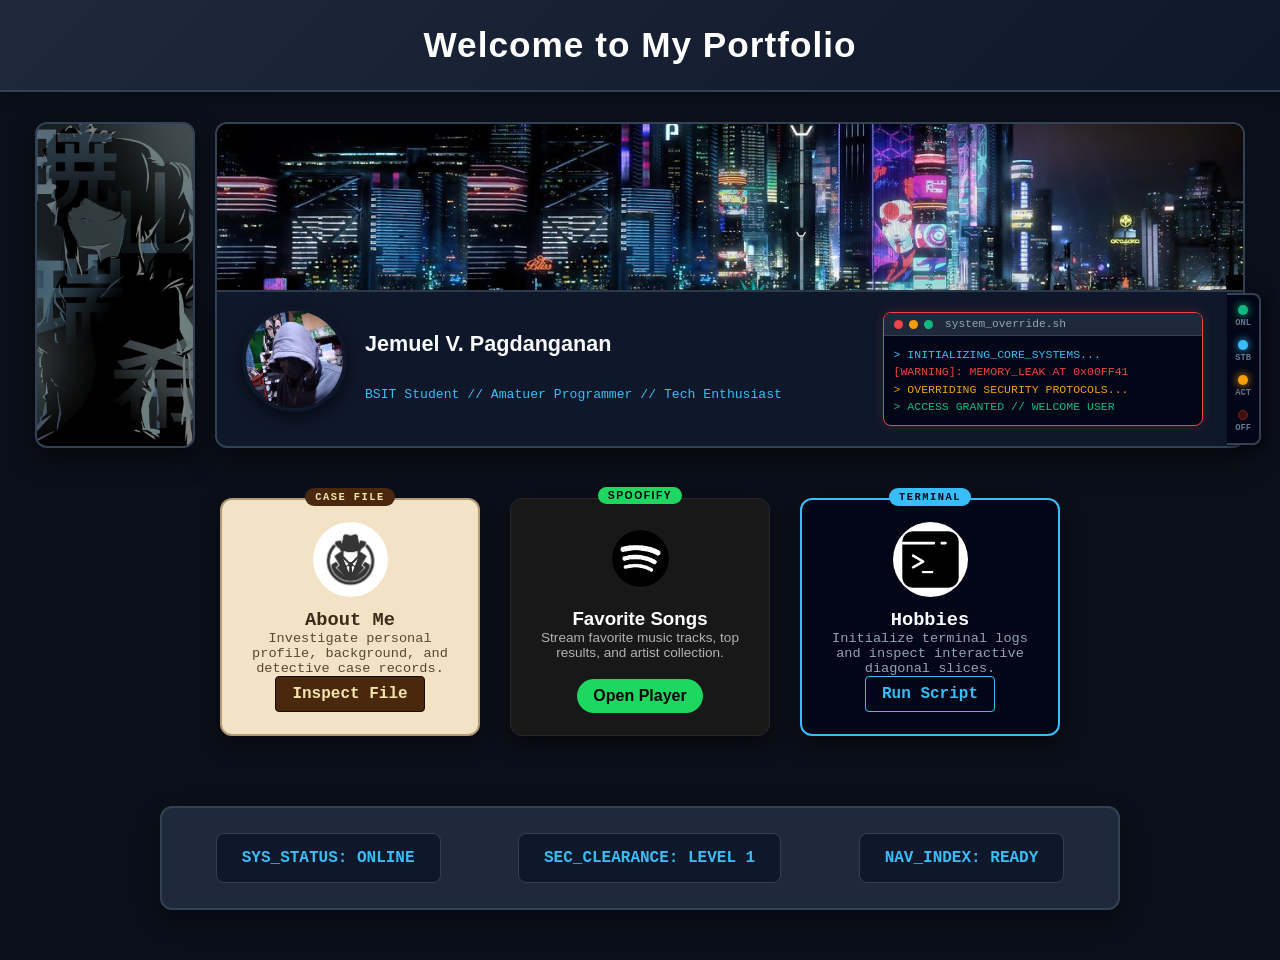
<file: 01-index.html>
<!DOCTYPE html>
<html lang="en">

<head>
    <meta charset="UTF-8">
    <meta name="viewport" content="width=device-width, initial-scale=1.0">
    <link rel="stylesheet" href="css/main.css">
    <title>Portfolio</title>
</head>

<body class="home-page"> 

<header class="header"> 
    <h1>Welcome to My Portfolio</h1>
</header>

<!-- ================= PROFILE SECTION ================= -->
<div class="profile-section-layout">
    
    <!-- LEFT: Larger Vertical Cyber Banner -->
    <div class="vertical-banner">
        <img src="img/v-banner.jpeg " alt="Vertical Banner">
        <div class="banner-overlay-text">
        </div>
    </div>

    <!-- 2. CENTER: Main Profile Box with Attached LEDs -->
    <div class="profile-center-panel">
        <div class="profile-banner">
            <img src="img/banner.jpeg" alt="Banner Background">
        </div>

        <div class="profile-content">
            
            <!-- Left Side of Card: Avatar + Name Info -->
            <div class="profile-avatar-container">
                <img src="img/Jem.jpeg" alt="Profile Picture" class="profile-avatar">
                <div class="profile-info">
                    <h2>Jemuel V. Pagdanganan</h2>
                    <p class="profile-tagline">BSIT Student // Amatuer Programmer // Tech Enthusiast</p>
                </div>
            </div>

            <!-- Right Side of Card: Bugging Terminal (Beside Info) -->
            <div class="crazy-terminal">
                <div class="terminal-bar">
                    <span class="term-dot red"></span>
                    <span class="term-dot yellow"></span>
                    <span class="term-dot green"></span>
                    <span class="term-title">system_override.sh</span>
                </div>
                <div class="terminal-screen">
                    <p class="glitch-line line1">&gt; INITIALIZING_CORE_SYSTEMS...</p>
                    <p class="glitch-line line2">[WARNING]: MEMORY_LEAK AT 0x00FF41</p>
                    <p class="glitch-line line3">&gt; OVERRIDING SECURITY PROTOCOLS...</p>
                    <p class="glitch-line line4">&gt; ACCESS GRANTED // WELCOME USER</p>
                </div>
            </div>

            <!-- Attached LED Status Strip (Right Edge) -->
            <div class="attached-led-strip">
                <div class="led-node" title="System Online">
                    <div class="led-light online-blink"></div>
                    <span class="led-tag">ONL</span>
                </div>

                <div class="led-node" title="System Stable">
                    <div class="led-light stable-pulse"></div>
                    <span class="led-tag">STB</span>
                </div>

                <div class="led-node" title="Core Active">
                    <div class="led-light core-active"></div>
                    <span class="led-tag">ACT</span>
                </div>

                <div class="led-node" title="Meltdown Disabled">
                    <div class="led-light meltdown-off"></div>
                    <span class="led-tag">OFF</span>
                </div>
            </div>

        </div>
    </div>

</div>

<!-- ================= NAVIGATION BAR BELOW PROFILE ================= -->
<nav class="navbar"> 
    
    <!-- About Card: Detective Manila File Style -->
    <div class="nav-card nav-card-detective">
        <div class="card-badge">CASE FILE</div>
        <img src="img/about-icon.jpeg" alt="About">
        <h3>About Me</h3>
        <p>Investigate personal profile, background, and detective case records.</p>
        <a href="02-about.html">Inspect File</a>
    </div>

    <!-- Artist Card: Spotify Dark Mode Style -->
    <div class="nav-card nav-card-spotify">
        <div class="card-badge">SPOOFIFY</div>
        <img src="img/song-icon.png" alt="artist">
        <h3>Favorite Songs</h3>
        <p>Stream favorite music tracks, top results, and artist collection.</p>
        <a href="03-songs.html">Open Player</a>
    </div>

    <!-- Hobbies Card: Tech Terminal Style -->
    <div class="nav-card nav-card-terminal">
        <div class="card-badge">TERMINAL</div>
        <img src="img/hobby-icon.jpeg" alt="Hobbies">
        <h3>Hobbies</h3>
        <p>Initialize terminal logs and inspect interactive diagonal slices.</p>
        <a href="04-hobby.html">Run Script</a>
    </div>

</nav>

<main class="main-content">
    <div class="carousel"> 
        <ul class="carousel-slides">
            <li class="carousel-item">SYS_STATUS: ONLINE</li>
            <li class="carousel-item">SEC_CLEARANCE: LEVEL 1</li>
            <li class="carousel-item">NAV_INDEX: READY</li>
        </ul>
    </div>
</main>

</body>
</html>
</file>
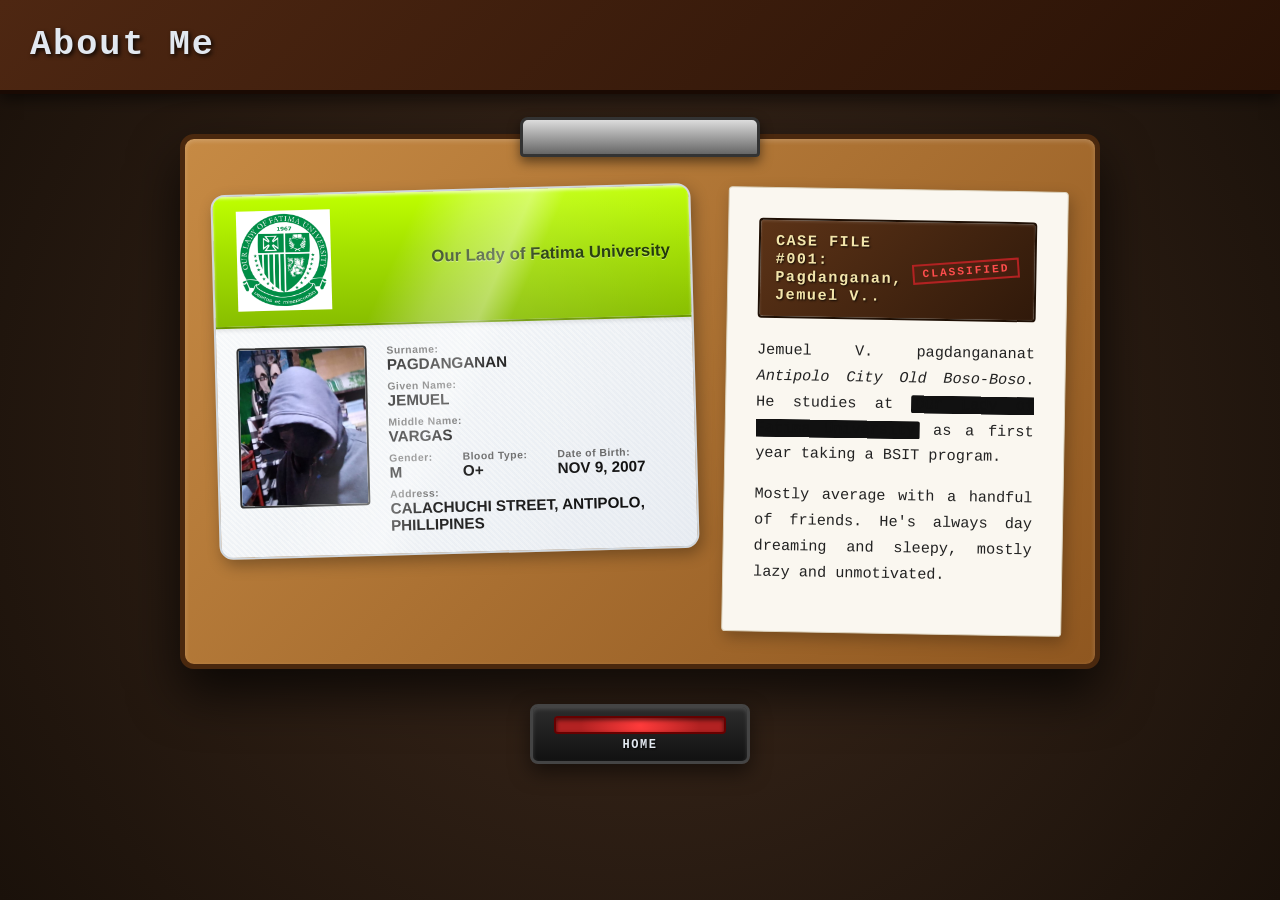
<file: 02-about.html>
<!DOCTYPE html>
<html lang="en">
<head>
    <meta charset="UTF-8">
    <meta name="viewport" content="width=device-width, initial-scale=1.0">
    <link rel="stylesheet" href="css/main.css">
    <title>About Me</title>
</head>

<body class="about-page"> 

<header class="header"> 
    <h1>About Me</h1>
</header>

<main class="main-content">
    
    <div class="clipboard-table-wrapper">
        <div class="clipboard">
            <div class="clipboard-clip"></div>

            <div class="clipboard-content">
                
                <!-- Left: ID Card -->
                <div class="id-card">
                    <div class="id-header">
                        <img src="img/olfu.jpeg" class="id-logo">
                        <div class="id-title">
                            <h2>Our Lady of Fatima University</h2>
                        </div>
                    </div>

                    <div class="id-body">
                        <div class="id-image-container">
                            <img src="img/Jem.jpeg">
                        </div>

                        <div class="id-info">
                            <div class="info">
                                <span class="label">Surname:</span>
                                <span class="value">Pagdanganan</span>
                            </div>
                            <div class="info">
                                <span class="label">Given Name:</span>
                                <span class="value">Jemuel</span>
                            </div>
                            <div class="info">
                                <span class="label">Middle Name:</span>
                                <span class="value">Vargas</span>
                            </div>

                            <div class="info-row">
                                <div class="info">
                                    <span class="label">Gender:</span>
                                    <span class="value">M</span>
                                </div>
                                <div class="info">
                                    <span class="label">Blood Type:</span>
                                    <span class="value">O+</span>
                                </div>
                                <div class="info">
                                    <span class="label">Date of Birth:</span>
                                    <span class="value">nov 9, 2007</span>
                                </div>
                            </div>

                            <div class="info">
                                <span class="label">Address:</span>
                                <span class="value">Calachuchi Street, Antipolo, Phillipines</span>
                            </div>
                        </div>
                    </div>
                </div>

                <!-- Right: Detective Paper Notes -->
                <div class="detective-paper">
                    <div class="paper-header">
                        <h3>CASE FILE #001: Pagdanganan, Jemuel V..</h3>
                        <span class="stamp">CLASSIFIED</span>
                    </div>
                    <div class="paper-body">
                        <p><bold>Jemuel V. pagdanganan</bold>at <em>Antipolo City Old Boso-Boso</em>. He studies at <del>Our Lady of Fatima University</del> as a first year taking a BSIT program.</p>
                        <p>Mostly average with a handful of friends. He's always day dreaming and sleepy, mostly lazy and unmotivated.</p>
                    </div>
                </div>

            </div>
        </div>

        <div class="detective-desk-tools">
            <a href="01-index.html" class="ink-cartridge-btn" title="Click to ink stamp and return home">
                <div class="ink-lid"></div>
                <div class="ink-pad-label">HOME</div>
            </a>
        </div>
        
    </div>

</main>

</body>
</html>
</file>
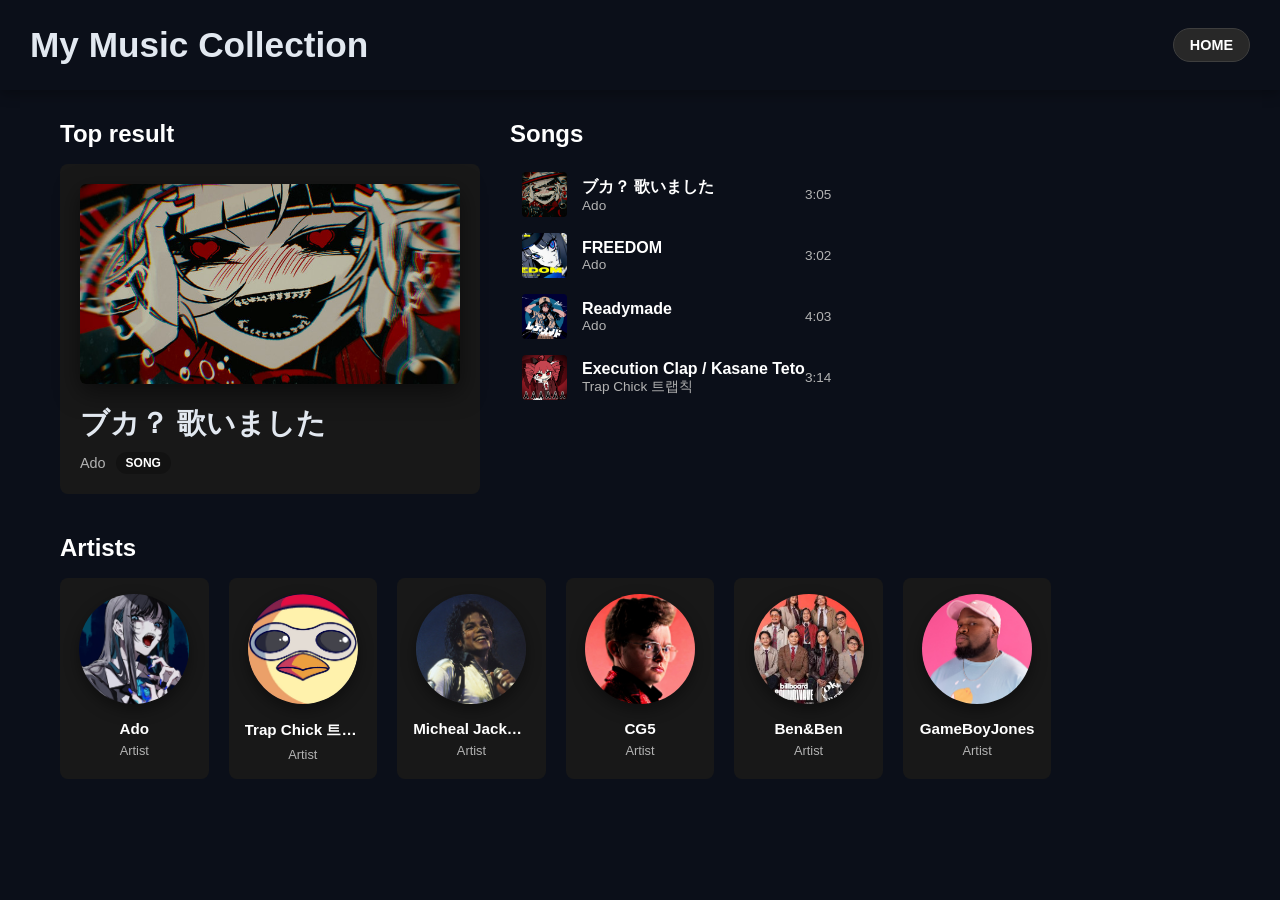
<file: 03-songs.html>
<!DOCTYPE html>
<html lang="en">
<head>
    <meta charset="UTF-8">
    <meta name="viewport" content="width=device-width, initial-scale=1.0">
    <link rel="stylesheet" href="css/main.css">
    <title>Favorite artist</title>
</head>

<body class="artist-page">

<header class="header"> 
    <h1>My Music Collection</h1>
    <a href="01-index.html" class="header-home-btn">HOME</a>
</header>

<main class="spotify-container">
    
    <!-- TOP SECTION: Top Result (Left) & artist List (Right) -->
    <section class="top-section">

        <!-- Top Result Card -->
        <div class="top-result-card">
            <h2>Top result</h2>
            <div class="result-box">
                <img src="img/songs/loveka.jpeg" alt="Album Cover" class="album-art">
                <h3 class="track-title">ブカ？ 歌いました</h3>
                <p class="artist-subtitle">Ado<span class="badge">Song</span></p>
            </div>
        </div>

        <!-- songs Tracklist -->
        <div class="artist-list-container">
            <h2>Songs</h2>
            <ul class="song-list">
                <li class="song-row">
                    <img src="img/songs/loveka.jpeg" alt="Track Cover" class="track-thumb">
                    <div class="track-info">
                        <span class="song-name">ブカ？ 歌いました</span>
                        <span class="artist-name">Ado</span>
                    </div>
                    <span class="duration">3:05</span>
                </li>

                <li class="song-row">
                    <img src="img/songs/freedom.jpeg" alt="Track Cover" class="track-thumb">
                    <div class="track-info">
                        <span class="song-name">FREEDOM</span>
                        <span class="artist-name">Ado</span>
                    </div>
                    <span class="duration">3:02</span>
                </li>

                <li class="song-row">
                    <img src="img/songs/readymade.jpeg" alt="Track Cover" class="track-thumb">
                    <div class="track-info">
                        <span class="song-name">Readymade</span>
                        <span class="artist-name">Ado</span>
                    </div>
                    <span class="duration">4:03</span>
                </li>

                <li class="song-row">
                    <img src="img/songs/executionclap.jpeg" alt="Track Cover" class="track-thumb">
                    <div class="track-info">
                        <span class="song-name">Execution Clap / Kasane Teto</span>
                        <span class="artist-name">Trap Chick 트랩칙</span>
                    </div>
                    <span class="duration">3:14</span>
                </li>
            </ul>
        </div>

    </section>

    <!-- BOTTOM SECTION: Artists Row -->
    <section class="artists-section">
        <h2>Artists</h2>
        <div class="artist-grid">
            
            <div class="artist-card">
                <img src="img/artist/ado.jpeg" class="artist-img">
                <p class="artist-title">Ado</p>
                <span class="role">Artist</span>
            </div>

            <div class="artist-card">
                <img src="img/artist/trapchick.jpeg" class="artist-img">
                <p class="artist-title">Trap Chick 트랩칙</p>
                <span class="role">Artist</span>
            </div>

            <div class="artist-card">
                <img src="img/artist/mj.jpeg" class="artist-img">
                <p class="artist-title">Micheal Jackson</p>
                <span class="role">Artist</span>
            </div>

            <div class="artist-card">
                <img src="img/artist/cg5.jpeg" class="artist-img">
                <p class="artist-title">CG5</p>
                <span class="role">Artist</span>
            </div>

            <div class="artist-card">
                <img src="img/artist/ben&ben.jpeg" alt="Ben&Ben" class="artist-img">
                <p class="artist-title">Ben&Ben</p>
                <span class="role">Artist</span>
            </div>

            <div class="artist-card">
                <img src="img/artist/gameboyjones.jpeg" class="artist-img">
                <p class="artist-title">GameBoyJones</p>
                <span class="role">Artist</span>
            </div>

        </div>
    </section>

</main>

</body>
</html>
</file>
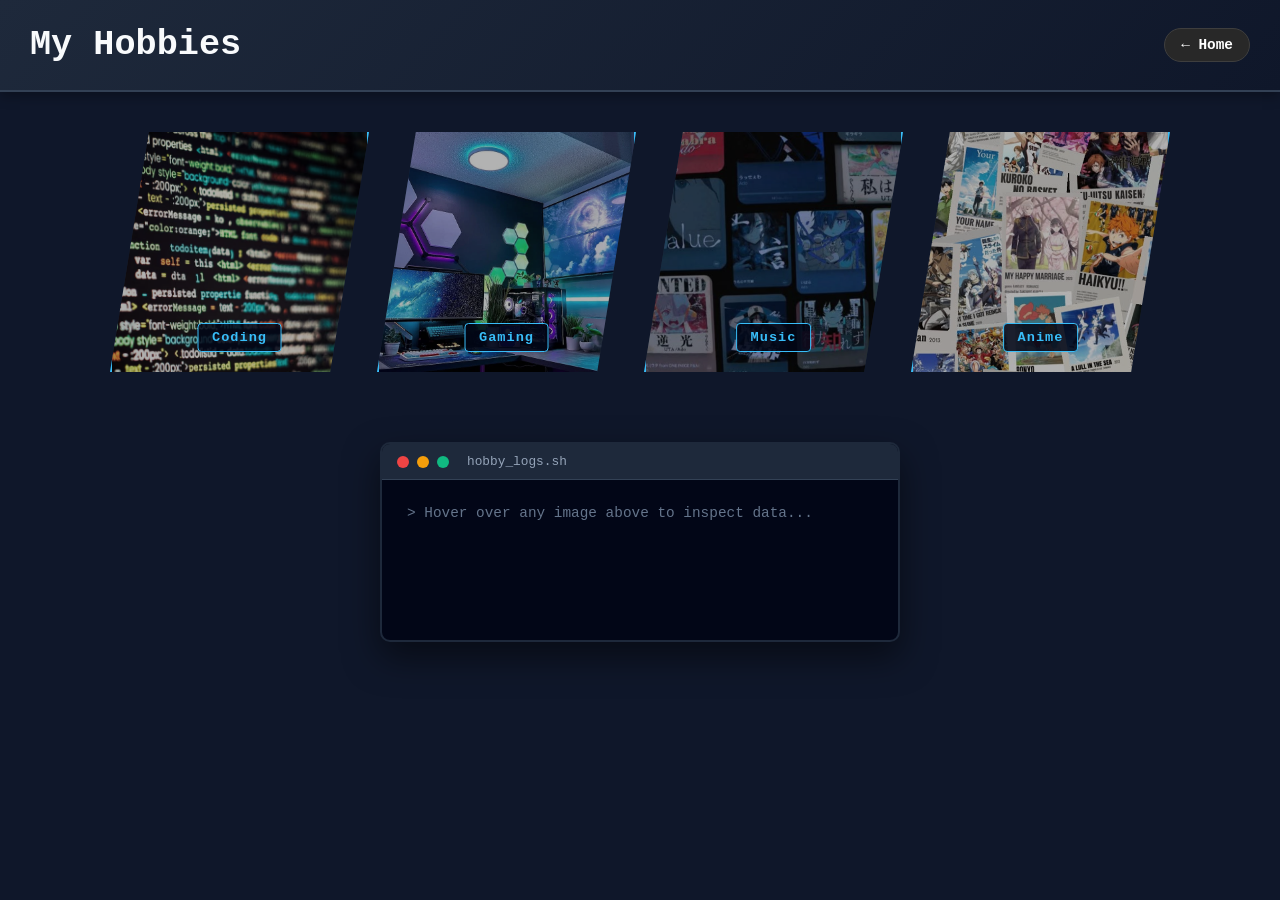
<file: 04-hobby.html>
<!DOCTYPE html>
<html lang="en">
<head>
    <meta charset="UTF-8">
    <meta name="viewport" content="width=device-width, initial-scale=1.0">
    <link rel="stylesheet" href="css/main.css">
    <title>My Hobbies</title>
</head>
<body class="hobby-page">

<header class="header"> 
    <h1>My Hobbies</h1>
    <a href="01-index.html" class="header-home-btn">← Home</a>
</header>

<main class="hobby-container">

    <!-- HORIZONTAL DIAGONAL SLICED IMAGE STRIP -->
    <div class="diagonal-row">
        
        <div class="diagonal-slice" data-hobby="Coding: I code stuff that I think is possible just to figure out that they already exist.">
            <span class="slice-label">Coding</span>
            <img src="img/hobbies/coding.jpeg" alt="Coding">
        </div>

        <div class="diagonal-slice" data-hobby="Gaming & Strategy: I like to play Moba and bunch of offline strategy games.">
            <span class="slice-label">Gaming</span>
            <img src="img/hobbies/gaming.jpeg" alt="Gaming">
        </div>

        <div class="diagonal-slice" data-hobby="Music: I like to listen to music while I day dream.">
            <span class="slice-label">Music</span>
            <img src="img/hobbies/music0.jpeg" alt="Music">
        </div>

        <div class="diagonal-slice" data-hobby="Anime: I like watching anime as its the result of human imagination.">
            <span class="slice-label">Anime</span>
            <img src="img/hobbies/anime.jpeg" alt="Photography">
        </div>

    </div>

    <!-- TERMINAL BOX FOR TYPING DESCRIPTION BELOW/BESIDE -->
    <div class="terminal-box">
        <div class="terminal-header">
            <span class="dot red"></span>
            <span class="dot yellow"></span>
            <span class="dot green"></span>
            <span class="terminal-title">hobby_logs.sh</span>
        </div>
        <div class="terminal-body">
            <p class="terminal-prompt">&gt; Hover over any image above to inspect data...</p>
            <p id="terminal-text" class="terminal-output"></p>
        </div>
    </div>

</main>

<script>
    const slices = document.querySelectorAll('.diagonal-slice');
    const terminalText = document.getElementById('terminal-text');

    slices.forEach(slice => {
        slice.addEventListener('mouseenter', () => {
            terminalText.textContent = slice.getAttribute('data-hobby');
        });
        slice.addEventListener('mouseleave', () => {
            terminalText.textContent = "";
        });
    });
</script>

</body>
</html>
</file>
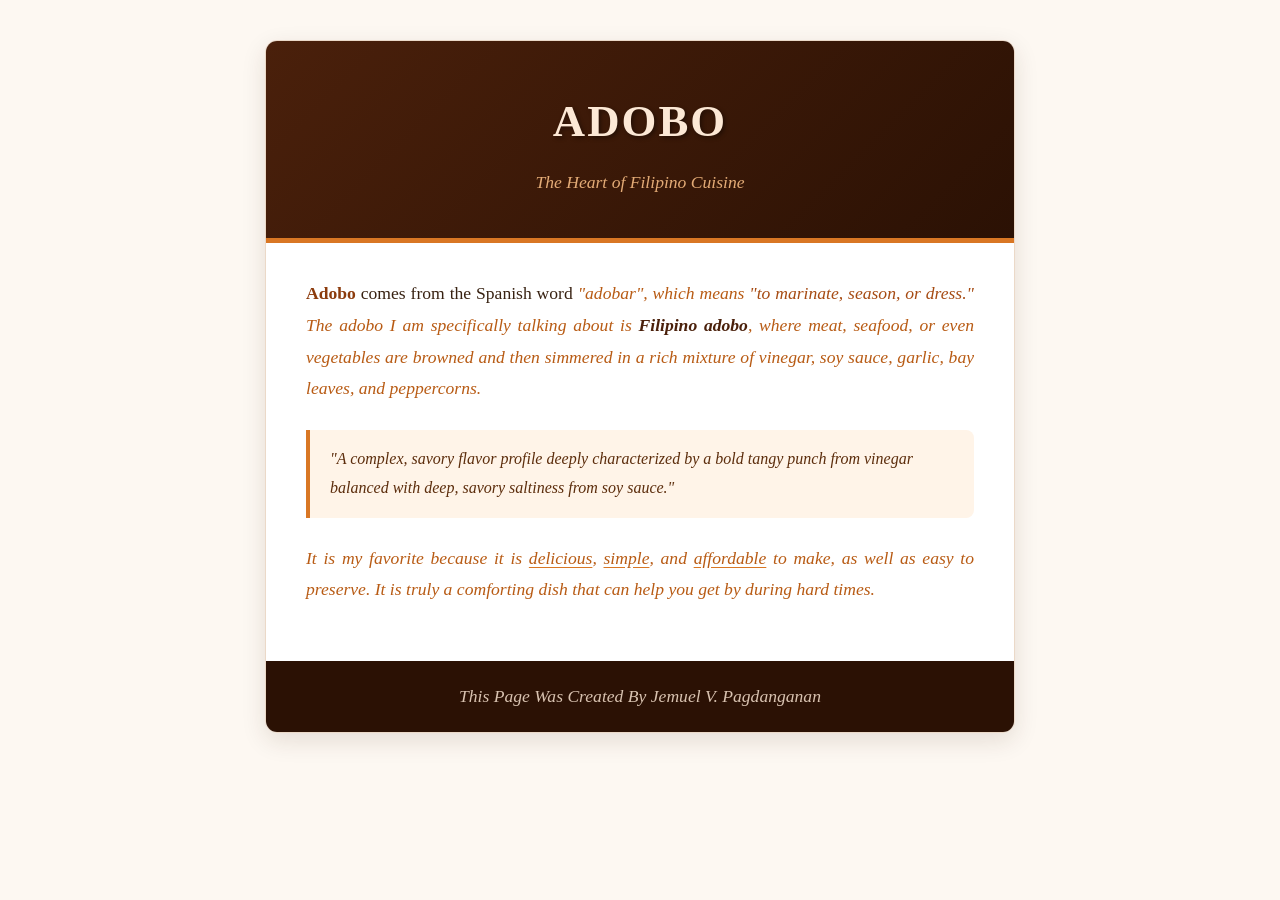
<file: 05-food.html>
<!DOCTYPE html>
<html lang="en">
<head>
    <meta charset="UTF-8">
    <meta name="viewport" content="width=device-width, initial-scale=1.0">
    <title>My Favorite Food - Filipino Adobo</title>
    <style>
        * {
            box-sizing: border-box;
            margin: 0;
            padding: 0;
        }

        body {
            background-color: #fdf8f2;
            color: #382212;
            font-family: Georgia, 'Times New Roman', serif;
            line-height: 1.8;
            min-height: 100vh;
            display: flex;
            flex-direction: column;
            align-items: center;
        }

        .container {
            max-width: 750px;
            width: 90%;
            margin: 40px auto;
            background-color: #ffffff;
            border-radius: 12px;
            box-shadow: 0 8px 24px rgba(61, 35, 16, 0.12);
            overflow: hidden;
            border: 1px solid #ebd9c8;
        }

        header {
            background: linear-gradient(135deg, #4a200b 0%, #2b1104 100%); 
            color: #fce8d5;
            padding: 40px 20px;
            text-align: center;
            border-bottom: 5px solid #d97724; 
        }

        header h1 {
            font-size: 2.8rem;
            letter-spacing: 2px;
            text-transform: uppercase;
            font-weight: 700;
            text-shadow: 2px 2px 4px rgba(0, 0, 0, 0.4);
            margin-bottom: 5px;
        }

        header .subtitle {
            font-style: italic;
            color: #e3ab76;
            font-size: 1.1rem;
        }

        main {
            padding: 35px 40px;
        }

        p {
            font-size: 1.1rem;
            margin-bottom: 20px;
            text-align: justify;
        }

        b {
            color: #4a200b;
            font-weight: bold;
        }

        strong { 
            color: #8c3b0c;
            font-weight: bold;
        }

        i {
            color: #a64b13;
            font-style: italic;
        }

        em {
            color: #b85b14; 
            font-style: italic;
        }

        u {
            text-decoration: underline;
            text-decoration-color: #d97724;
            text-underline-offset: 3px;
        }

        .highlight-box {
            background-color: #fff4e8;
            border-left: 4px solid #d97724;
            padding: 15px 20px;
            margin: 25px 0;
            border-radius: 0 8px 8px 0;
            font-style: italic;
            color: #5c2d0c;
        }

        footer {
            background-color: #2b1104;
            color: #d8c2b0;
            text-align: center;
            padding: 20px;
            font-size: 0.95rem;
            margin-top: auto;
            width: 100%;
        }

        footer p {
            margin: 0;
            text-align: center;
            text-transform: capitalize;
        }
        
        @media (max-width: 600px) {
            main {
                padding: 25px 20px;
            }
            header h1 {
                font-size: 2.1rem;
            }
        }
    </style>
</head>
<body>

<div class="container">
    <header>
        <h1>Adobo</h1>
        <div class="subtitle">The Heart of Filipino Cuisine</div>
    </header>

    <main>
        <p>
            <strong>Adobo</strong> comes from the Spanish word <em>"adobar"</i>, which means <i>"to marinate, season, or dress."</i> The adobo I am specifically talking about is <b>Filipino adobo</b>, where meat, seafood, or even vegetables are browned and then simmered in a rich mixture of vinegar, soy sauce, garlic, bay leaves, and peppercorns.
        </p>

        <div class="highlight-box">
            "A complex, savory flavor profile deeply characterized by a bold tangy punch from vinegar balanced with deep, savory saltiness from soy sauce."
        </div>

        <p>
            It is my favorite because it is <u>delicious</u>, <u>simple</u>, and <u>affordable</u> to make, as well as easy to preserve. It is truly a comforting dish that can help you get by during hard times.
        </p>
    </main>

    <footer>
        <p>This page was created by Jemuel V. Pagdanganan</p>
    </footer>
</div>

</body>
</html>
</file>
<file: css/main.css>
@import "id.css";
@import "clipboard.css";
@import "stamp.css";
@import "song.css";
@import "hobby.css";
@import "home.css";

* {
    margin: 0;
    padding: 0;
    box-sizing: border-box;
}

.header h1 {
    font-size: 2.5rem;
    font-weight: 500;
}

.header-home-btn {
    color: #ffffff;
    background-color: #282828;
    border: 1px solid #3e3e3e;
    padding: 8px 16px;
    border-radius: 20px;
    text-decoration: none;
    font-size: 0.9rem;
    font-weight: 600;
    transition: background-color 0.2s ease;
}

.header-home-btn:hover {
    background-color: #3e3e3e;
}

/* --- GLOBAL HOME PAGE COMMAND HUB STYLES --- */
body {
    background-color: #0b0f19; /* Dark command center background */
    color: #e2e8f0;
    font-family: 'Segoe UI', Tahoma, Geneva, Verdana, sans-serif;
    min-height: 100vh;
    margin: 0;
    padding: 0;
}

/* Header Styling */
/* Base Header Layout for ALL pages (allows left text and right home buttons) */
.header {
    display: flex;
    justify-content: space-between;
    align-items: center;
    padding: 25px 30px;
    box-shadow: 0 4px 12px rgba(0,0,0,0.3);
}

/* Base Header Heading */
.header h1 {
    font-size: 2.2rem;
    font-weight: 700;
}


/* --- HOME PAGE HEADER OVERRIDE ONLY --- */
body.home-page .header {
    background: linear-gradient(135deg, #1e293b 0%, #0f172a 100%);
    border-bottom: 2px solid #334155;
    justify-content: center; /* Centers header content horizontally on home page */
    text-align: center;
}

body.home-page .header h1 {
    color: #ffffff;
    letter-spacing: 1px;
}

/* Navbar / Nav Cards Container */
.navbar {
    display: flex;
    justify-content: center;
    align-items: stretch;
    gap: 30px;
    padding: 50px 20px;
    flex-wrap: wrap;
}

/* Carousel / Feature Section Below Cards */
.main-content {
    max-width: 1000px;
    margin: 20px auto 50px auto;
    padding: 0 20px;
}

.carousel {
    background-color: #1e293b;
    border: 2px solid #334155;
    border-radius: 12px;
    padding: 25px;
    box-shadow: 0 10px 25px rgba(0, 0, 0, 0.4);
}

.carousel-slides {
    list-style: none;
    padding: 0;
    margin: 0;
    display: flex;
    gap: 20px;
    justify-content: space-around;
}

.carousel-item {
    background-color: #0f172a;
    border: 1px solid #334155;
    border-radius: 8px;
    padding: 15px 25px;
    color: #38bdf8;
    font-family: 'Courier New', Courier, monospace;
    font-weight: bold;
}
</file>
